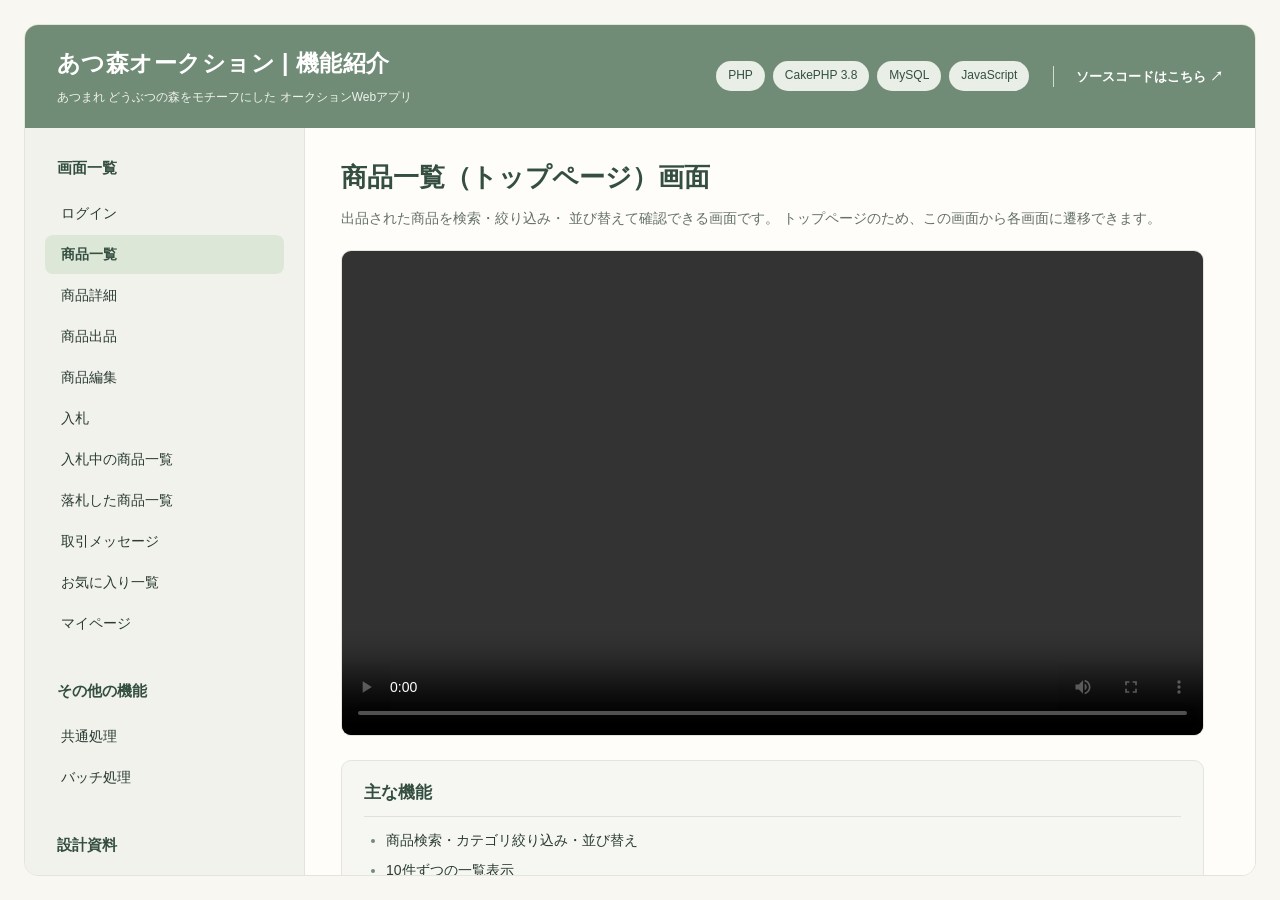
<file: docs/index.html>
<!DOCTYPE html>
<html lang="ja">
<head>
  <meta charset="UTF-8">
  <meta name="viewport" content="width=device-width, initial-scale=1.0">

  <title>あつ森オークション | 機能紹介</title>

  <!-- デザイン -->
  <link rel="stylesheet" href="css/style.css">

  <!-- 画面切り替え -->
  <script src="js/main.js" defer></script>
</head>

<body>

  <div class="site-container">

    <!-- ========================
         ヘッダー
    ========================= -->
    <header class="site-header">

      <div class="site-title">
        <h1>あつ森オークション | 機能紹介</h1>
        <p>
          あつまれ どうぶつの森をモチーフにした
          オークションWebアプリ
        </p>
      </div>

      <div class="header-right">

        <div class="tech-tags">
          <span>PHP</span>
          <span>CakePHP 3.8</span>
          <span>MySQL</span>
          <span>JavaScript</span>
        </div>

        <a
          class="github-link"
          href="https://github.com/satou-asuka/animal-crossing-auction"
          target="_blank"
          rel="noopener noreferrer"
        >
          ソースコードはこちら ↗
        </a>

      </div>

    </header>

    <!-- ========================
         メインレイアウト
    ========================= -->
    <div class="layout">

      <!-- 左側メニュー -->
      <aside class="sidebar">

        <h2>画面一覧</h2>

        <nav aria-label="画面一覧">

          <button class="menu-item"
                  data-screen="login">
            ログイン
          </button>

          <button class="menu-item active"
                  data-screen="index">
            商品一覧
          </button>

          <button class="menu-item"
                  data-screen="detail">
            商品詳細
          </button>

          <button class="menu-item"
                  data-screen="add">
            商品出品
          </button>

          <button class="menu-item"
                  data-screen="edit">
            商品編集
          </button>

          <button class="menu-item"
                  data-screen="bid">
            入札
          </button>

          <button class="menu-item"
                  data-screen="bidding">
            入札中の商品一覧
          </button>

          <button class="menu-item"
                  data-screen="home">
            落札した商品一覧
          </button>

          <button class="menu-item"
                  data-screen="msg">
            取引メッセージ
          </button>

          <button class="menu-item"
                  data-screen="favorites">
            お気に入り一覧
          </button>

          <button class="menu-item"
                  data-screen="mypage">
            マイページ
          </button>

        </nav>

        <!-- ========================
            その他の機能
        ========================= -->
        <h2>その他の機能</h2>

        <nav aria-label="その他の機能">

          <button class="menu-item" data-screen="common">
            共通処理
          </button>

          <button class="menu-item" data-screen="batch">
            バッチ処理
          </button>

        </nav>


        <!-- ========================
            設計資料
        ========================= -->
        <h2>設計資料</h2>

        <nav aria-label="設計資料">

          <button class="menu-item" data-screen="er">
            ER図
          </button>

          <button class="menu-item" data-screen="screen-flow">
            画面遷移図
          </button>

        </nav>

      </aside>


      <!-- 右側コンテンツ -->
      <main class="main-content">

        <!-- ====================
            ログイン
        ===================== -->
        <section class="screen" id="screen-login">

          <h2>ログイン</h2>

          <p class="screen-description">
            登録済みのユーザー名とパスワードを入力し、
            アカウント認証を行う画面です。
          </p>

          <!-- 操作動画 -->
          <div class="video-container">
            <video controls preload="metadata">
              <source src="videos/login.mp4" type="video/mp4">
            </video>
          </div>

          <!-- 主な機能 -->
          <section class="info-section">
            <h3>主な機能</h3>
            <ul>
              <li>ユーザー名・パスワードによるログイン認証</li>
              <li>認証エラーの表示</li>
            </ul>
          </section>

          <!-- 実装上の工夫 -->
          <section class="info-section">
            <h3>実装上の工夫</h3>
            <ul>
              <li>
                <strong>パスワードの安全な管理</strong>
                <p>CakePHPのDefaultPasswordHasherでパスワードをハッシュ化して保存し、平文での管理を避けています。</p>
              </li>
            </ul>
          </section>

        </section>

        <!-- ====================
             商品一覧
        ===================== -->
        <section class="screen active"
                 id="screen-index">

          <h2>商品一覧（トップページ）画面</h2>

          <p class="screen-description">
            出品された商品を検索・絞り込み・
            並び替えて確認できる画面です。
            トップページのため、この画面から各画面に遷移できます。
          </p>

          <div class="video-container">
            <video controls preload="metadata">
              <source src="videos/index.mp4"
                      type="video/mp4">
            </video>
          </div>

          <section class="info-section">
            <h3>主な機能</h3>
            <ul>
              <li>商品検索・カテゴリ絞り込み・並び替え</li>
              <li>10件ずつの一覧表示</li>
              <li>お気に入り登録・解除</li>
            </ul>
          </section>

          <section class="info-section">
            <h3>実装上の工夫</h3>
            <ul>
              <li>
                <strong>複数条件による商品検索</strong>
                <p>GETパラメータに応じてCakePHP ORMの検索条件を組み立てています。</p>
              </li>
              <li>
                <strong>入札件数による並び替え</strong>
                <p>leftJoinWith()とCOUNT()、GROUP BYを用いて入札件数を集計しています。</p>
              </li>
            </ul>
          </section>

        </section>

        <!-- ====================
             商品詳細画面
        ===================== -->
        <section class="screen" id="screen-detail">

          <h2>商品詳細画面</h2>

          <p class="screen-description">
            商品の詳細情報や入札履歴を確認する画面です。
          </p>

          <div class="video-container">
            <video controls preload="metadata">
              <source src="videos/detail.mp4" type="video/mp4">
            </video>
          </div>

          <section class="info-section">
            <h3>主な機能</h3>
            <ul>
              <li>商品情報・入札履歴・落札結果の表示</li>
              <li>開催中の商品への入札</li>
            </ul>
          </section>

          <section class="info-section">
            <h3>実装上の工夫</h3>
            <ul>
              <li>
                <strong>オークション状態に応じた表示</strong>
                <p>終了状態や出品者を判定し、入札可能な場合だけ入札ボタンを表示しています。</p>
              </li>
            </ul>
          </section>

        </section>

        <!-- ====================
             商品の出品
        ===================== -->
        <section class="screen" id="screen-add">

          <h2>商品出品画面</h2>

          <p class="screen-description">
            商品名・カテゴリ・最低価格・終了日時などを設定し、オークションに商品を出品できる画面です。
          </p>

          <div class="video-container">
            <video controls preload="metadata">
              <source src="videos/add.mp4" type="video/mp4">
            </video>
          </div>

          <section class="info-section">
            <h3>主な機能</h3>
            <ul>
              <li>商品情報・画像の登録</li>
              <li>終了日時の選択・入力</li>
              <li>最低価格の初期値設定</li>
            </ul>
          </section>

          <section class="info-section">
            <h3>実装上の工夫</h3>
            <ul>
              <li>
                <strong>終了日時を選びやすい入力UI</strong>
                <p>JavaScriptで1・2・3・5・7日後を自動設定でき、日時の直接入力にも対応しています。</p>
              </li>
              <li>
                <strong>画像ファイル名の重複対策</strong>
                <p>保存時にタイムスタンプを付与し、同名ファイルの上書きを防いでいます。</p>
              </li>
            </ul>
          </section>

        </section>

        
        <!-- ====================
             商品編集
        ===================== -->
        <section class="screen" id="screen-edit">

          <h2>商品編集</h2>

          <p class="screen-description">
            出品済み商品の商品名・カテゴリ・最低価格・商品画像を
            変更できる画面です。
            商品情報の更新に加えて、出品した商品の削除もできます。
          </p>

          <!-- 操作動画 -->
          <div class="video-container">
            <video controls preload="metadata">
              <source src="videos/edit.mp4" type="video/mp4">
              お使いのブラウザでは動画を再生できません。
            </video>
          </div>

          <!-- 主な機能 -->
          <section class="info-section">
            <h3>主な機能</h3>
            <ul>
              <li>出品済みの商品情報・画像の編集</li>
              <li>確認ダイアログ付きの商品削除</li>
            </ul>
          </section>

          <!-- 実装上の工夫 -->
          <section class="info-section">
            <h3>実装上の工夫</h3>
            <ul>
              <li>
                <strong>既存情報を活用した編集</strong>
                <p>CakePHPのFormHelperで登録済みデータをフォームに表示し、必要な項目だけ変更できます。</p>
              </li>
              <li>
                <strong>画像名の見やすさ</strong>
                <p>保存時のタイムスタンプを取り除き、元のファイル名を表示しています。</p>
              </li>
            </ul>
          </section>

        </section>


        <!-- ====================
             入札
        ===================== -->
        <section class="screen" id="screen-bid">

          <h2>入札画面</h2>

          <p class="screen-description">
            商品の入札金額を入力し、オークションに参加できる画面です。
          </p>

          <div class="video-container">
            <video controls preload="metadata">
              <source src="videos/bid.mp4" type="video/mp4">
            </video>
          </div>

        <!-- 主な機能 -->
        <section class="info-section">
            <h3>主な機能</h3>
            <ul>
              <li>最低価格以上・10ベル刻みで入札</li>
              <li>入札金額の入力・送信</li>
            </ul>
          </section>

        <!-- 実装上の工夫 -->
        <section class="info-section">
            <h3>実装上の工夫</h3>
            <ul>
              <li>
                <strong>最低価格に連動した入力制御</strong>
                <p>商品ごとの最低入札価格を入力欄の初期値・最小値に設定しています。</p>
              </li>
            </ul>
          </section>

        </section>

        <!-- ====================
             入札中の商品一覧
        ===================== -->
        <section class="screen" id="screen-bidding">

          <h2>入札中の商品一覧</h2>

          <p class="screen-description">
            自分が入札した商品を一覧表示し、
            現在の入札状況やオークションの結果を
            確認できる画面です。
          </p>

          <!-- 操作動画 -->
          <div class="video-container">
            <video controls preload="metadata">
              <source src="videos/bidding.mp4" type="video/mp4">
              お使いのブラウザでは動画を再生できません。
            </video>
          </div>

          <!-- 主な機能 -->
          <section class="info-section">
            <h3>主な機能</h3>
            <ul>
              <li>自分が入札した商品の一覧表示</li>
              <li>最高入札者・落札結果などの状況確認</li>
              <li>商品詳細への遷移</li>
            </ul>
          </section>

          <!-- 実装上の工夫 -->
          <section class="info-section">
            <h3>実装上の工夫</h3>
            <ul>
              <li>
                <strong>状況をひと目で把握できる表示</strong>
                <p>入札状況と終了結果から4種類のステータスを判定し、色やアイコンで区別しています。</p>
              </li>
            </ul>
          </section>

        </section>

        
        <!-- ====================
            落札した商品一覧
        ===================== -->
        <section class="screen" id="screen-home">

          <h2>落札した商品一覧</h2>

          <p class="screen-description">
            自分が落札した商品を一覧で確認できる画面です。
            落札日時の確認や、出品者との取引メッセージ画面への
            移動ができます。
          </p>

          <!-- 操作動画 -->
          <div class="video-container">
            <video controls preload="metadata">
              <source src="videos/home.mp4" type="video/mp4">
              お使いのブラウザでは動画を再生できません。
            </video>
          </div>

          <!-- 主な機能 -->
          <section class="info-section">
            <h3>主な機能</h3>
            <ul>
              <li>落札商品の一覧・並び替え</li>
              <li>取引メッセージへの遷移</li>
            </ul>
          </section>

          <!-- 実装上の工夫 -->
          <section class="info-section">
            <h3>実装上の工夫</h3>
            <ul>
              <li>
                <strong>落札情報と取引の連携</strong>
                <p>落札情報IDを使い、対象商品のメッセージ画面へ直接移動できるようにしています。</p>
              </li>
            </ul>
          </section>

        </section>

        
        <!-- ====================
            取引メッセージ
        ===================== -->
        <section class="screen" id="screen-msg">

          <h2>取引メッセージ</h2>

          <p class="screen-description">
            落札した商品について、出品者と落札者が
            メッセージを送受信できる画面です。
          </p>

          <!-- 操作動画 -->
          <div class="video-container">
            <video controls preload="metadata">
              <source src="videos/msg.mp4" type="video/mp4">
              お使いのブラウザでは動画を再生できません。
            </video>
          </div>

          <!-- 主な機能 -->
          <section class="info-section">
            <h3>主な機能</h3>
            <ul>
              <li>取引ごとのメッセージ送受信</li>
              <li>自分が送信したメッセージの削除</li>
            </ul>
          </section>

          <!-- 実装上の工夫 -->
          <section class="info-section">
            <h3>実装上の工夫</h3>
            <ul>
              <li>
                <strong>取引単位でのメッセージ管理</strong>
                <p>落札情報IDに紐づけてメッセージを管理しています。</p>
              </li>
              <li>
                <strong>安全な表示と操作制御</strong>
                <p>送信者IDで削除ボタンの表示を制御し、本文はh()でHTMLエスケープしています。</p>
              </li>
            </ul>
          </section>

        </section>



        
        <!-- ====================
                    お気に入り一覧
        ===================== -->
        <section class="screen" id="screen-favorites">

          <h2>お気に入り一覧</h2>

          <p class="screen-description">
            お気に入りに登録した商品を一覧で確認できる画面です。
            商品の出品状況や終了日時を確認できるほか、
            商品詳細画面への移動やお気に入りの解除ができます。
          </p>

          <!-- 操作動画 -->
          <div class="video-container">
            <video controls preload="metadata">
              <source src="videos/favorites.mp4" type="video/mp4">
              お使いのブラウザでは動画を再生できません。
            </video>
          </div>

          <!-- 主な機能 -->
          <section class="info-section">
            <h3>主な機能</h3>
            <ul>
              <li>お気に入り商品の一覧表示・解除</li>
              <li>出品状況の確認と商品詳細への遷移</li>
            </ul>
          </section>

          <!-- 実装上の工夫 -->
          <section class="info-section">
            <h3>実装上の工夫</h3>
            <ul>
              <li>
                <strong>ユーザー別のお気に入り管理</strong>
                <p>ユーザーIDと商品IDを関連付け、ログインユーザーの登録商品だけを表示しています。</p>
              </li>
            </ul>
          </section>

        </section>

        
        <!-- ====================
            マイページ
        ===================== -->
        <section class="screen" id="screen-mypage">

          <h2>マイページ</h2>

          <p class="screen-description">
            ログインユーザーの登録情報を確認・編集できる画面です。
          </p>

          <!-- 操作動画 -->
          <div class="video-container">
            <video controls preload="metadata">
              <source src="videos/mypage.mp4" type="video/mp4">
              お使いのブラウザでは動画を再生できません。
            </video>
          </div>

          <!-- 主な機能 -->
          <section class="info-section">
            <h3>主な機能</h3>
            <ul>
              <li>登録情報の確認・編集</li>
              <li>落札・出品情報への遷移</li>
              <li>ログアウト</li>
            </ul>
          </section>

          <!-- 実装上の工夫 -->
          <section class="info-section">
            <h3>実装上の工夫</h3>
            <ul>
              <li>
                <strong>編集モードの切り替え</strong>
                <p>JavaScriptで入力欄の編集可否と保存ボタンの状態を切り替えています。</p>
              </li>
              <li>
                <strong>入力値の検証</strong>
                <p>CakePHPのValidatorとRulesCheckerで形式やユーザー名の重複を確認しています。</p>
              </li>
            </ul>
          </section>

        </section>

        <!-- ====================
            共通処理
        ===================== -->
        <section class="screen" id="screen-common">

          <h2>共通処理</h2>

          <p class="screen-description">
            アプリケーション全体で共通して使用する機能です。
            画面ごとのBGM切り替えや、キャラクターのランダムメッセージ、
            共通メニューなどを実装しています。
          </p>

          <!-- ====================
              ① ランダムメッセージ
          ===================== -->

          <h3 style="margin-top: 32px;">
            ① 💬 たぬきちのランダムメッセージ
          </h3>

          <p class="screen-description">
            メニューに表示されるたぬきちが、
            アクセスした時間帯に応じて異なるセリフを話します。
          </p>

          <div class="video-container">
            <video controls preload="metadata">
              <source src="videos/common-message.mp4" type="video/mp4">
            </video>
          </div>

          <section class="info-section">
            <h3>主な機能</h3>
            <ul>
              <li>朝・昼・夜でセリフを切り替え</li>
              <li>各時間帯の3種類からランダム表示</li>
            </ul>
          </section>

          <section class="info-section">
            <h3>実装上の工夫</h3>
            <ul>
              <li>
                <strong>時間帯とランダム選択</strong>
                <p>JavaScriptのDateで時間帯を判定し、Math.random()でセリフを選択。ページ読み込み時に表示します。</p>
              </li>
            </ul>
          </section>

          <hr style="margin: 40px 0; border: 0; border-top: 1px solid #d5ddd3;">


          <!-- ====================
              ② BGM切り替え
          ===================== -->

          <h3>
            ② 🎵 画面ごとのBGM切り替え
          </h3>

          <p class="screen-description">
            表示している画面に応じてBGMを切り替え、
            ユーザーが再生・停止を操作できる機能です。
          </p>

          <div class="video-container">
            <video controls preload="metadata">
              <source src="videos/common-bgm.mp4" type="video/mp4">
            </video>
          </div>

          <section class="info-section">
            <h3>主な機能</h3>
            <ul>
              <li>画面に応じて3種類のBGMを切り替え</li>
              <li>再生・停止の操作と設定の保存</li>
              <li>同じ曲では再生位置を復元</li>
            </ul>
          </section>

          <section class="info-section">
            <h3>実装上の工夫</h3>
            <ul>
              <li>
                <strong>画面ごとのBGM選択</strong>
                <p>CakePHPのController・Actionに応じて再生する曲を決定しています。</p>
              </li>
              <li>
                <strong>再生状態・位置の引き継ぎ</strong>
                <p>localStorageに設定と再生位置を保存し、同じ曲を使う画面では途中から再開します。</p>
              </li>
            </ul>
          </section>

          <hr style="margin: 40px 0; border: 0; border-top: 1px solid #d5ddd3;">


          <!-- ====================
              ③ 共通メニュー
          ===================== -->

          <h3>
            ③ ☰ 共通メニュー・レイアウト
          </h3>

          <p class="screen-description">
            アプリケーション内の各画面で共通して使用する
            ヘッダーやサイドメニューを実装しています。
          </p>

          <section class="info-section">
            <h3>主な機能</h3>
            <ul>
              <li>ヘッダー・サイドメニューの共通表示</li>
              <li>メニュー開閉と各画面への遷移</li>
            </ul>
          </section>

          <section class="info-section">
            <h3>実装上の工夫</h3>
            <ul>
              <li>
                <strong>CakePHPのLayoutで共通化</strong>
                <p>ヘッダー・メニューを共通レイアウトに集約し、画面固有の内容はfetch(&#x27;content&#x27;)で表示しています。</p>
              </li>
            </ul>
          </section>

        </section>
        <!-- ====================
          バッチ処理
      ===================== -->
      <section class="screen" id="screen-batch">

        <h2>バッチ処理</h2>

        <p class="screen-description">
          オークション終了日時を過ぎた商品を検出し、
          落札確定・メール通知・終了状態の更新を自動で行う処理です。
        </p>

        <!-- 処理フロー -->
        <section class="info-section">
          <h3>🔄 処理フロー</h3>

        <div style="width: 100%; margin: 20px 0;">
        <img
          src="images/batch-flow.png"
          alt="オークション終了バッチの処理フロー"
          style="display: block; width: 75%; max-width: 850px; height: auto; margin: 20px auto; position: relative; left: 50%; transform: translateX(-50%); margin-left: 0; margin-right: 0;"
        >
        </div>
        </section>

        <hr style="margin: 32px 0; border: 0; border-top: 1px solid #d5ddd3;">

        <!-- 実装上の工夫 -->
        <section class="info-section">
          <h3>💡 実装上の工夫</h3>

          <ul>
            <li>
              <strong>① 未処理の商品だけを対象にした終了判定</strong>
              <p>
                CakePHPのORMを使用し、終了日時を過ぎた
                finished = 0 の商品だけを取得することで、
                重複処理を防ぐようにしました。
              </p>
            </li>

            <li>
              <strong>② 入札状況に応じた処理の分岐</strong>
              <p>
                入札金額の降順で最高額の入札を取得し、
                入札の有無に応じて落札情報の登録と
                メール通知の内容を切り替えています。
              </p>
            </li>

            <li>
              <strong>③ cronによるバッチ処理の定期実行</strong>
              <p>
                CakePHPのShellで終了処理を実装し、
                cronで定期実行することで、
                画面操作なしで落札確定とメール通知を自動化しました。
              </p>
            </li>
          </ul>
        </section>

        <hr style="margin: 32px 0; border: 0; border-top: 1px solid #d5ddd3;">

        <!-- 実行結果 -->
        <section class="info-section">
          <h3>📩 実行結果</h3>

          <p>
            バッチ処理によって送信されたメールの例です。
          </p>

          <!-- メール画像を追加する場合はここに配置 -->

        </section>

      </section>


      <!-- ====================
          ER図
      ===================== -->
      <section class="screen" id="screen-er">
      <h2>ER図</h2>

      <p class="screen-description">
        データベースのテーブル構成と関連を表した図です。
      </p>

      <img
        src="images/er-diagram.svg"
        alt="あつ森オークションのER図"
        style="display:block; width:100%; max-width:750px; height:auto; margin:20px auto;"
      >

      <div style="text-align:center;">
        <a
          href="images/er-diagram.svg"
          download="あつ森オークション_ER図.svg"
          class="code-link"
        >
          <icon name="download" inline /> ER図をダウンロード
        </a>
      </div>
    </section>

      
    <!-- ====================
        画面遷移図
    ===================== -->
    <section class="screen" id="screen-screen-flow">
      <h2>画面遷移図</h2>

      <p class="screen-description">
        あつ森オークションの各画面と、画面間の遷移を表した図です。
      </p>

      <img
        src="images/screen-flow.svg"
        alt="あつ森オークションの画面遷移図"
        style="display:block; width:100%; max-width:750px; height:auto; margin:20px auto;"
      >

      <div style="text-align:center;">
        <a
          href="images/screen-flow.svg"
          download="あつ森オークション_画面遷移図.svg"
          class="code-link"
        >
          ⬇ 画面遷移図をダウンロード
        </a>
      </div>
    </section>



      </main>

    </div>

  </div>

</body>
</html>
</file>
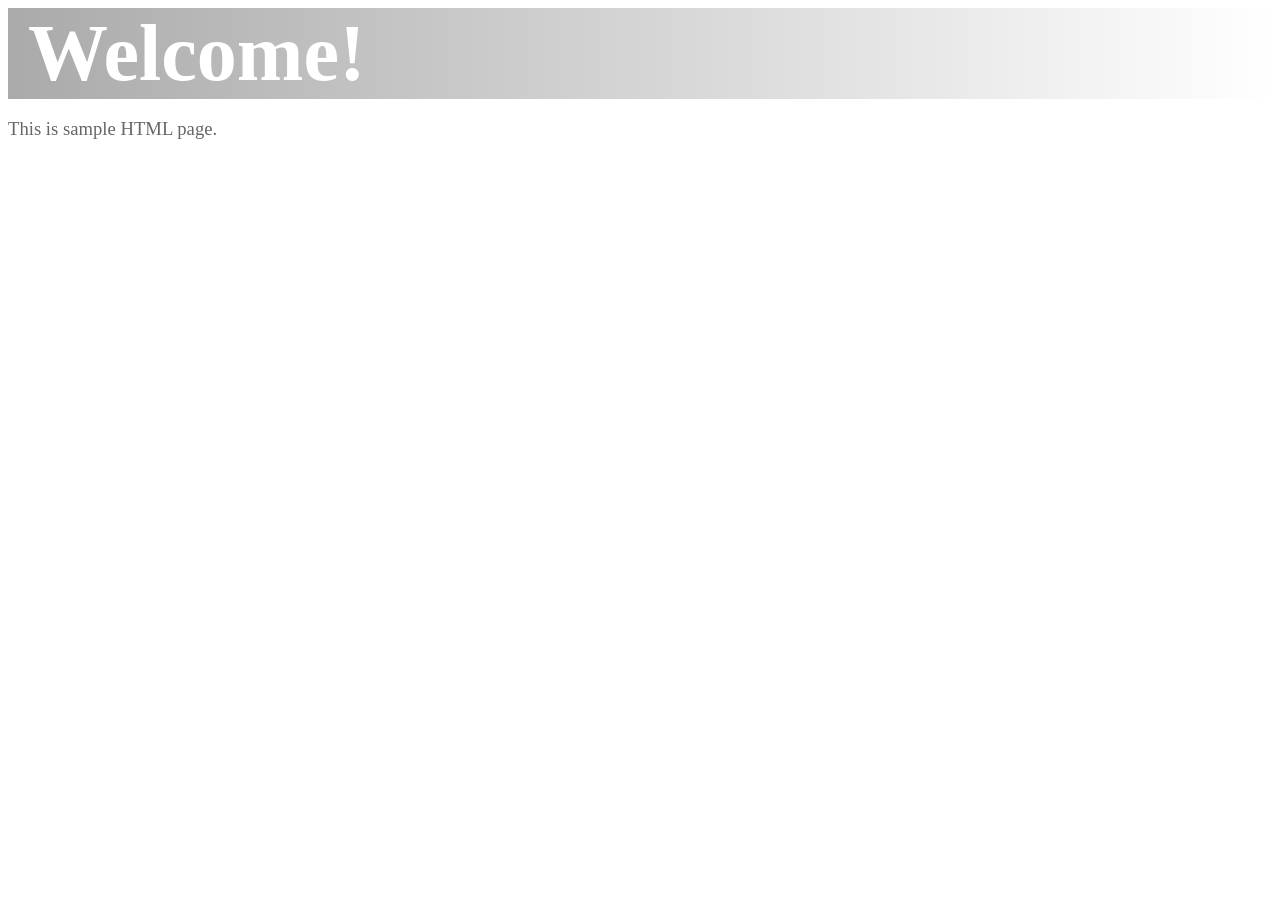
<file: webroot/hello.html>
<!DOCTYPE html>
<html>
<head>
    <title>Hello</title>

    <style>
        h1 {
            font-size: 60pt;
            margin: 0px 0px 10px 0px;
            padding: 0px 20px;
            color: white;
            background: linear-gradient(to right, #aaa, #fff);
        }

        p {
            font-size: 14pt;
            color: #666;
        }
    </style>
</head>

<body>
    <header class="row">
        <h1>Welcome!</h1>
    </header>

    <div class="row">
        <p>This is sample HTML page.</p>
    </div>
</body>
</html>
</file>
<file: docs/css/style.css>
/* ========================================
   基本設定
======================================== */

:root {
  --primary: #718C76;
  --primary-dark: #344F40;
  --primary-light: #DCE7D7;

  --background: #F8F7F2;
  --sidebar-bg: #F1F2EB;
  --content-bg: #FFFDF9;
  --section-bg: #F6F7F2;

  --text: #293B32;
  --text-muted: #647167;
  --border: #E1E5DC;

  --radius: 10px;
}

* {
  box-sizing: border-box;
}

html,
body {
  margin: 0;
  padding: 0;
  width: 100%;
  min-height: 100%;
}

body {
  font-family:
    "Noto Sans JP",
    "Hiragino Kaku Gothic ProN",
    "Yu Gothic",
    Meiryo,
    sans-serif;

  background: var(--background);
  color: var(--text);
  line-height: 1.65;
}

button,
a {
  font: inherit;
}

a {
  color: inherit;
  text-decoration: none;
}

/* ========================================
   サイト全体
======================================== */

.site-container {
  width: calc(100% - 48px);
  max-width: 1500px;
  height: calc(100vh - 48px);
  height: calc(100dvh - 48px);

  margin: 24px auto;

  display: flex;
  flex-direction: column;

  background: var(--content-bg);
  border: 1px solid var(--border);
  border-radius: 14px;

  overflow: hidden;
}

/* ========================================
   ヘッダー
======================================== */

.site-header {
  display: flex;
  align-items: center;
  justify-content: space-between;
  gap: 24px;

  padding: 20px 32px;

  background: var(--primary);
  color: #FFFFFF;
}

.site-title {
  min-width: 0;
}

.site-title h1 {
  margin: 0;

  font-size: 23px;
  font-weight: 700;
  letter-spacing: 0.02em;
}

.site-title p {
  margin: 5px 0 0;

  font-size: 12px;
  color: #F0F3ED;
}

.header-right {
  display: flex;
  align-items: center;
  gap: 24px;
}

.tech-tags {
  display: flex;
  flex-wrap: wrap;
  gap: 8px;
}

.tech-tags span {
  padding: 5px 12px;

  background: #E9EEE6;
  color: var(--primary-dark);

  border-radius: 20px;
  font-size: 12px;
  white-space: nowrap;
}

.github-link {
  padding-left: 22px;

  border-left: 1px solid #D0DDCF;

  font-size: 13px;
  font-weight: 600;
  white-space: nowrap;

  transition: opacity 0.2s;
}

.github-link:hover {
  opacity: 0.75;
}

/* ========================================
   メインレイアウト
======================================== */

.layout {
  display: grid;
  grid-template-columns: 280px minmax(0, 1fr);

  flex: 1;
  min-height: 0;
}

/* ========================================
   左側メニュー
======================================== */

.sidebar {
  padding: 28px 20px;

  background: var(--sidebar-bg);
  border-right: 1px solid var(--border);

  overflow-y: auto;
}

.sidebar h2 {
  margin: 0 0 18px;
  padding-left: 12px;

  font-size: 15px;
  font-weight: 700;
  color: var(--primary-dark);
}

.sidebar nav {
  display: flex;
  flex-direction: column;
  gap: 6px;
}

.menu-item {
  display: block;
  width: 100%;

  padding: 12px 16px;

  border: none;
  border-radius: 8px;

  background: transparent;
  color: var(--text);

  text-align: left;
  font-size: 14px;

  cursor: pointer;
  transition: background-color 0.15s;
}

.menu-item:hover {
  background: #E5EBE1;
}

.menu-item.active {
  background: var(--primary-light);
  color: var(--primary-dark);
  font-weight: 700;
}

.menu-item:focus-visible,
.github-link:focus-visible,
.code-link:focus-visible {
  outline: 2px solid var(--primary-dark);
  outline-offset: 3px;
}

/* ========================================
   右側コンテンツ
======================================== */

.main-content {
  min-width: 0;
  min-height: 0;

  padding: 28px 36px 40px;

  background: var(--content-bg);

  overflow-y: auto;
  scrollbar-gutter: stable;
}

/* ========================================
   画面切り替え
======================================== */

.screen {
  display: none;
}

.screen.active {
  display: block;
}

.screen > h2 {
  margin: 0 0 8px;

  font-size: 26px;
  font-weight: 700;
  color: var(--primary-dark);
}

.screen-description {
  margin: 0 0 20px;

  font-size: 14px;
  color: var(--text-muted);
}

/* ========================================
   操作動画
======================================== */

.video-container {
  width: 100%;
  max-width: 900px;

  margin: 0 auto 24px;

  background: #E8EBE4;
  border: 1px solid var(--border);
  border-radius: var(--radius);

  overflow: hidden;
}

.video-container video {
  display: block;
  width: 100%;
  aspect-ratio: 16 / 9;

  background: #E8EBE4;
  object-fit: contain;
}

/* ========================================
   主な機能・実装上の工夫
======================================== */

.info-section {
  width: 100%;
  margin-bottom: 14px;
  padding: 18px 22px;

  background: var(--section-bg);
  border: 1px solid var(--border);
  border-radius: var(--radius);
}

.info-section h3 {
  margin: 0 0 12px;
  padding-bottom: 9px;

  border-bottom: 1px solid #DDE3D8;

  font-size: 17px;
  font-weight: 700;
  color: var(--primary-dark);
}

.info-section ul {
  margin: 0;
  padding-left: 22px;
}

.info-section li {
  margin: 6px 0;

  font-size: 14px;
  line-height: 1.7;
}

.info-section li::marker {
  color: var(--primary);
}

/* ========================================
   ソースコードリンク
======================================== */

.code-link {
  display: inline-flex;
  align-items: center;

  margin-top: 14px;
  padding: 7px 12px;

  background: #E7EDE3;
  border: 1px solid #D5DFD0;
  border-radius: 6px;

  color: var(--primary-dark);
  font-size: 12px;
  font-weight: 600;

  transition: background-color 0.15s;
}

.code-link:hover {
  background: #DCE7D7;
}

/* ========================================
   タブレット
======================================== */

@media (max-width: 1100px) {

  .site-header {
    align-items: flex-start;
    flex-direction: column;
    gap: 14px;
  }

  .header-right {
    width: 100%;
    justify-content: space-between;
  }

  .layout {
    grid-template-columns: 220px minmax(0, 1fr);
  }

  .main-content {
    padding: 24px;
  }

}

/* ========================================
   スマートフォン
======================================== */

@media (max-width: 700px) {

  .site-container {
    width: 100%;
    height: auto;
    min-height: 100dvh;

    margin: 0;
    border: none;
    border-radius: 0;

    overflow: visible;
  }

  .site-header {
    padding: 20px;
  }

  .site-title h1 {
    font-size: 19px;
  }

  .site-title p {
    font-size: 11px;
  }

  .header-right {
    align-items: flex-start;
    flex-direction: column;
    gap: 12px;
  }

  .tech-tags {
    gap: 6px;
  }

  .tech-tags span {
    padding: 4px 9px;
    font-size: 11px;
  }

  .github-link {
    padding-left: 0;
    border-left: none;
  }

  .layout {
    display: block;
  }

  .sidebar {
    padding: 14px 16px;

    border-right: none;
    border-bottom: 1px solid var(--border);

    overflow: visible;
  }

  .sidebar h2 {
    margin-bottom: 10px;
    padding-left: 0;
  }

  .sidebar nav {
    flex-direction: row;
    gap: 8px;

    overflow-x: auto;
    padding-bottom: 6px;
  }

  .menu-item {
    width: auto;
    flex-shrink: 0;

    padding: 9px 13px;
    font-size: 12px;
    white-space: nowrap;
  }

  .main-content {
    padding: 22px 16px 36px;
    overflow: visible;
  }

  .screen > h2 {
    font-size: 22px;
  }

  .screen-description {
    font-size: 13px;
  }

  .video-container {
    margin-bottom: 18px;
  }

  .info-section {
    padding: 16px;
  }

  .info-section h3 {
    font-size: 16px;
  }

  .info-section li {
    font-size: 13px;
  }

}

/* ========================================
   高さが低い画面への対応
======================================== */

@media (min-width: 701px) and (max-height: 650px) {

  .site-container {
    min-height: 550px;
  }

}


/* ========================================
   サイドバーの余白調整
======================================== */

/* 各グループの見出し */
.sidebar > h2 {
  margin: 36px 0 14px;
  padding-left: 12px;

  font-size: 15px;
  font-weight: 700;
  line-height: 1.6;
  color: var(--primary-dark);
}

/* 最初の「画面一覧」は上の余白をなくす */
.sidebar > h2:first-child {
  margin-top: 0;
}

/* 各ページの間隔を狭くする */
.sidebar nav {
  gap: 2px;
}

/* メニュー項目の高さを抑える */
.sidebar .menu-item {
  padding: 9px 16px;
  margin: 0;
  line-height: 1.5;
}
</file>
